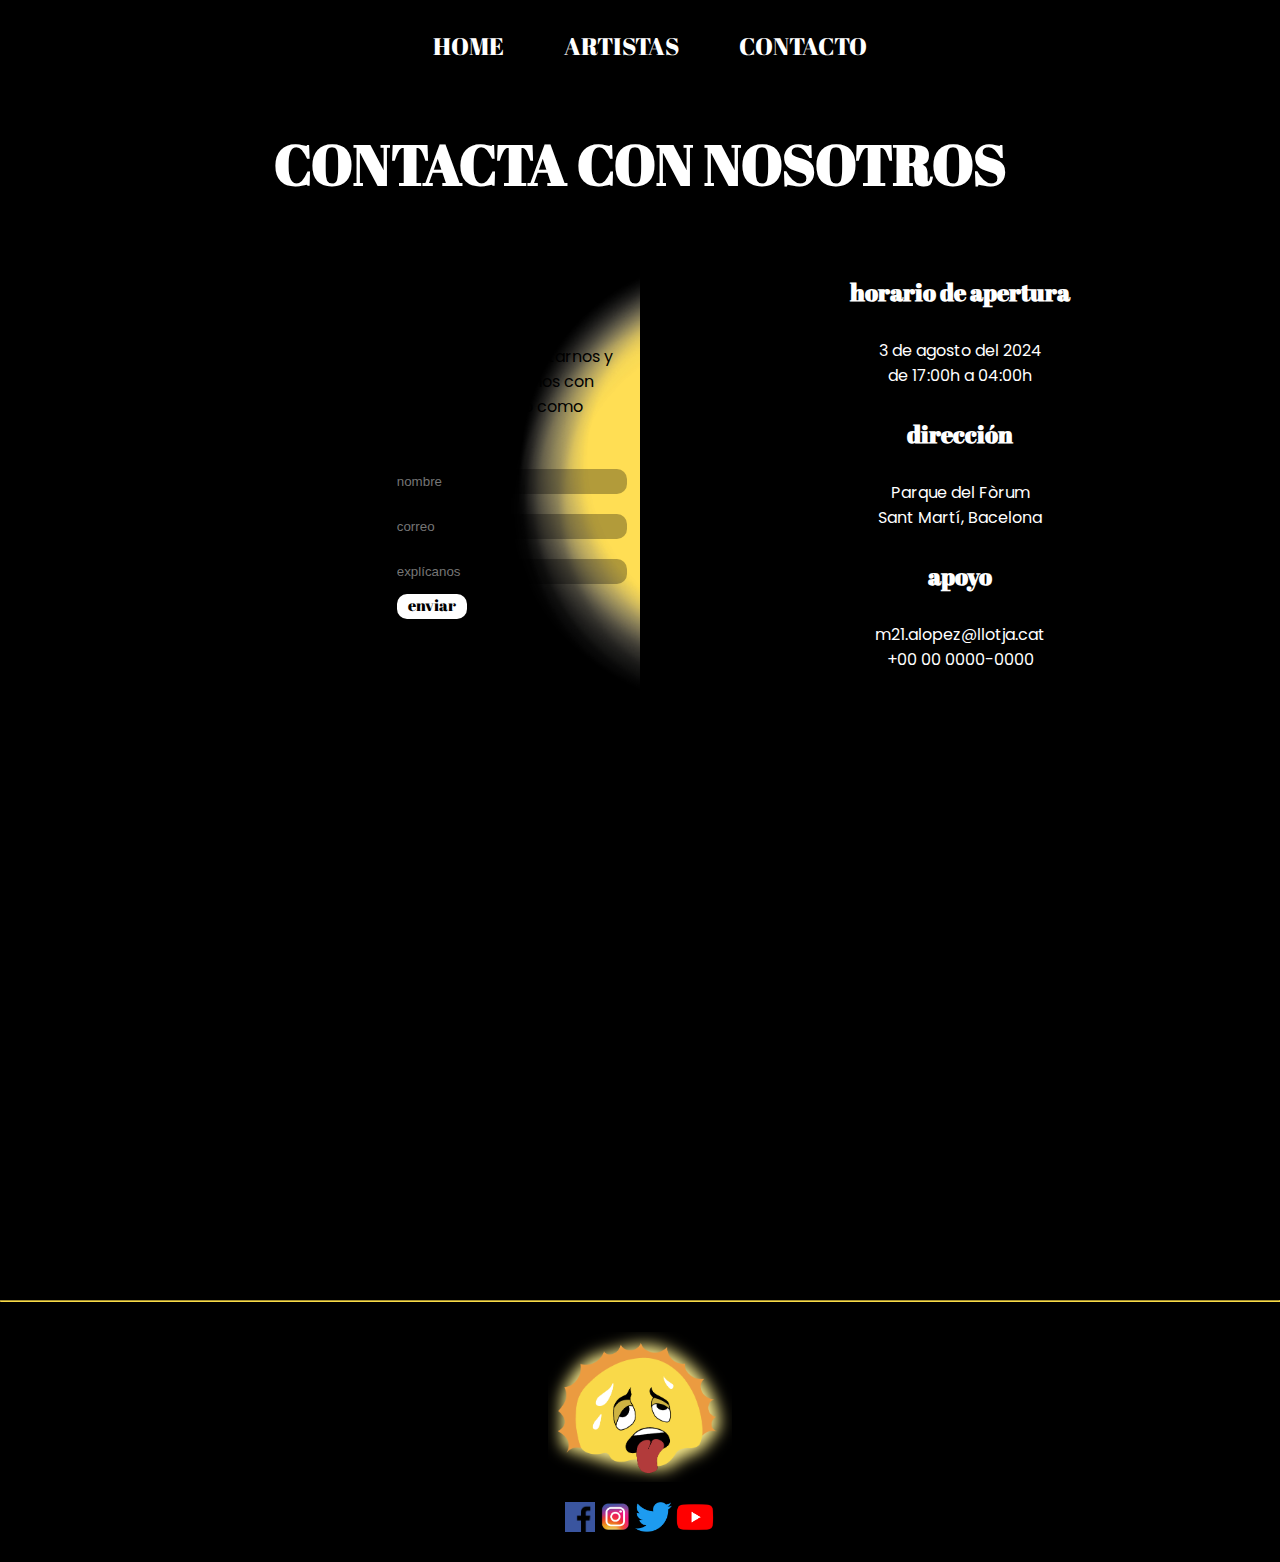
<file: contacto.html>
<!DOCTYPE html>
<html lang="es">
<head>
	<meta charset="UTF-8">
	<meta name="viewport" content="width=device-width, initial-scale=1.0">
	<link rel="stylesheet" href="css/contacto.css">
	<!-- FONT ABRIL -->
	<link rel="preconnect" href="https://fonts.googleapis.com">
	<link rel="preconnect" href="https://fonts.gstatic.com" crossorigin>
	<link href="https://fonts.googleapis.com/css2?family=Abril+Fatface&display=swap" rel="stylesheet">
	<!-- FONT POPPINS -->
	<link rel="preconnect" href="https://fonts.googleapis.com">
	<link rel="preconnect" href="https://fonts.gstatic.com" crossorigin>
	<link href="https://fonts.googleapis.com/css2?family=Poppins:ital,wght@0,100;0,200;0,300;0,400;0,500;0,600;0,700;0,800;0,900;1,100;1,200;1,300;1,400;1,500;1,600;1,700;1,800;1,900&display=swap" rel="stylesheet">

	<title>CONTACTO</title>
</head>
<body>

		<!-- <div id="top">
			<img src="media/logo.png" alt="">
		</div> -->

		<nav>
				<ul id="menu">
					<li class="elemMenu"> <a href="index.html">HOME</a>
						<ul class="submenu">
							<li class="elemsubMenu"><a href="index.html#bienvenidos">INTRODUCCIÓN</a></li>
							<li class="elemsubMenu"><a href="index.html#gallery">IMAGENES</a></li>
						</ul>
					</li>
					<li class="elemMenu"> <a href="artistas.html">ARTISTAS</a>
						<ul class="submenu">
							<li class="elemsubMenu"><a href="artistas.html#planb">PLAN B</a></li>
							<li class="elemsubMenu"><a href="artistas.html#jeyOne">JEY ONE</a></li>
							<li class="elemsubMenu"><a href="artistas.html#raw">RAUW ALEJANDRO</a></li>
							<li class="elemsubMenu"><a href="artistas.html#badBunny">BAD BUNNY</a></li>
							<li class="elemsubMenu"><a href="artistas.html#dior">ÁNGEL DIOR</a></li>
							<li class="elemsubMenu"><a href="artistas.html#toki">TOKISCHA</a></li>
							<li class="elemsubMenu"><a href="artistas.html#anuel">ANUEL</a></li>
							<li class="elemsubMenu"><a href="artistas.html#alfa">EL ALFA</a></li>
						</ul>
					</li>
					<li class="elemMenu"> <a href="contacto.html">CONTACTO</a>
						<ul class="submenu">
							<li class="elemsubMenu"><a href="contacto.html#formInfo">CONTACTA CON NOSOTROS</a></li>
						</ul>
					</li>
				</ul>
		</nav>
			
		<main>
			
			<h1 class="titContact">CONTACTA CON NOSOTROS</h1>

			<div id="formInfo">
				
				<div id="Form">
					<div class="contForm">
						<p>No dude en contactarnos y nos comunicaremos con usted tan pronto como podamos</p>
						<form id="Formulari">
							<div class="colForm">
								<input type="text" placeholder="nombre">

								<input type="text" placeholder="correo">

								<input type="text" placeholder="explícanos">

								<div class="boto"> <a href="#">enviar</a></div>

							</div>
						</form>
					</div>

				</div>

				<!-- <img class="fonsGroc" src="media/formulari/fonsGroc.png" alt=""> -->

				<div id="Info">
					<div class="ContInfo">
						<h2> horario de apertura </h2>
						<p> 3 de agosto del 2024 <br>
						de 17:00h a 04:00h </p>

						<h2> dirección </h2>
						<p> Parque del Fòrum <br>
						Sant Martí, Bacelona </p>

						<h2> apoyo </h2>
						<p> m21.alopez@llotja.cat <br>
						+00 00 0000-0000 </p>
					</div>
				</div>

			</div>


			<div id="mapa">
				<iframe src="https://www.google.com/maps/embed?pb=!1m18!1m12!1m3!1d11969.307577011843!2d2.194160898277929!3d41.4104220677487!2m3!1f0!2f0!3f0!3m2!1i1024!2i768!4f13.1!3m3!1m2!1s0x12a4a3570b2f21c5%3A0xe64ccf62dc44a7ed!2sParque%20del%20Forum!5e0!3m2!1ses!2ses!4v1715192916470!5m2!1ses!2ses" width="600" height="450" style="border:0;" allowfullscreen="" loading="lazy" referrerpolicy="no-referrer-when-downgrade"></iframe>
			</div>





		</main>

		<footer>
			<div id="peu">

				<hr>

				<img src="media/logo.png" alt="logo">
			
				<div id="xarxessocial">
					<img src="media/xarxes_socials/face.png" alt="redes sociales">
					<img src="media/xarxes_socials/instag.png" alt="redes sociales">
					<img src="media/xarxes_socials/twitter.jpg" alt="redes sociales">
					<img src="media/xarxes_socials/youtube.png" alt="redes sociales">
				</div>

			</div>

		</footer>
		
</body>
</html>
</file>
<file: css/contacto.css>
*{
	margin: 0;
	padding: 0;
	box-sizing: border-box;
}

body{
	background-color: black;
}

nav{
	width: 100%;
	height: 100px;
	/*background-color: hotpink;*/
}

#menu{
	padding-left: 20px;
	list-style: none;
	display: flex;
	justify-content: center;
}

.elemMenu{
	width: auto;
	height: auto;
	padding: 30px;
}

.elemMenu > a{
	font-family: "Abril Fatface", serif;
	font-size: 1.5rem;
	text-decoration: none;
	color: white;
	display: block;
}

.elemMenu > a:hover{
	text-decoration: underline #f8da47;
}

/*submenu*/

.submenu{
	list-style: none;
	height: auto;
	width: AUTO;
	position: absolute;
	z-index: 1;
	display: none;
}

.elemsubMenu{
	width: 100%;
	height: auto;
	position: relative;
	list-style: none;
	top: 20px;
	background-color: rgba(0, 0, 0, 0.7);
}

.elemsubMenu >a{
	width: auto;
	height: auto;
	font-family: "Abril Fatface", serif;
	font-size: 1.1rem;
	display: block;
	/*background-color: black;*/
	color: white;
	text-decoration: none;
	padding-top: 10px;
}

.elemsubMenu >a:hover{
	text-decoration: underline #f8da47;
}

.elemMenu:hover .submenu{
	display: block;
}

/*CONTACTA*/

.titContact{
	text-align: center;
	color: white;
	font-size: 3.5rem;
	font-family: "Abril Fatface", serif;
	margin-top: 2%;
}

#formInfo{
	width: 100%;
	display: flex;
	margin-top: 50px;
}

/*FORMULARI*/

#Form{
	color: black;
	/*background-color: pink;*/
	width: 50%;
	right: 0px;
	height: auto;
	/*display: flex;
	flex-direction: column;*/
	justify-content: right;
	align-items: center;
	display: flex;
	position: relative;
	background: url('../media/formulari/fonsGroc.png') 500px 0 no-repeat;

}

.contForm{
	width: 40%;
	align-items: end;
}

.contForm >p{
	font-family: "Poppins", sans-serif;
}

.colForm{
	flex-direction: column;
	display: flex;
	width: 90%;
	margin-left: 5%;
}

.colForm >input{
	background-color: rgba(0, 0, 0, 0.3);
	border-style: none;
	border-radius: 10px;
	color: white;
	height: 25px;
	margin: 10px 0px 10px 0px;
}

.boto{
	width: 70px;
	height: 25px;
	background-color: white;
	border-radius: 10px;
	text-align: center;
}

.boto >a{
	text-decoration: none;
	color: black;
	font-family: "Abril Fatface", serif;
	padding: 5px;
}

.fonsGroc{
	position: absolute;
	width: 35%;
	height: auto;
}

/*INFORMACIÓ*/

#Info{
	width: 50%;
	text-align: center;
	color: white;
	padding: 10px;
	justify-content: center;
	align-items: center;
	display: flex;
}

.ContInfo{
	/*width: 21%;*/
}

.ContInfo >h2, p{
	padding: 15px;
}

.ContInfo >h2{
	font-family: "Abril Fatface", serif;
	font-size: 1.5rem;
}

.ContInfo >p{
	font-family: "Poppins", sans-serif;
}


/*MAPA*/

#mapa{
	width: 95%;
	justify-content: center;
	align-items: center;
	display: flex;
	margin: auto;
	margin-top: 5%;
}

#mapa >iframe{
	width: 100%;
	border-radius: 30px;

}

/*footer*/

footer{
	width: 100%;
	height: auto;
	margin-top: 7%;
	margin-bottom: 2%;
}

hr{
	border-color: #f8da47;
	width: 100%;
	margin-bottom: 30px;
}

#peu{
	/*border: #f8da47 3px solid;*/
	justify-content: center;
	display: flex;
	flex-direction: column;
	align-items: center;
}

#peu >img{
	height: 150px;
	width: auto;
}

#xarxessocial{
	margin-top: 20px;
}

#xarxessocial >img{
	height: 30px;
}















/*MÒBIL*/

@media screen and (max-width: 600px) {

	.elemMenu{
		padding: 30px 20px 30px 20px;
	}

	.elemMenu >a{
		font-size: 1rem;
	}

	.elemsubMenu >a{
		font-size: 1rem;
	}

	.titContact{
		font-size: 2rem;
	}


	.contForm{
		width: 70%;
	}

	#formInfo{
		display: block;
		margin-top: 0px;
	}

	#Form, #Info{
		width: 100%;
	}

	#Form{
		background: url('../media/formulari/fonsGroc.png') 0px 0 no-repeat;
		right: 0px;
		height: 500px;
		/*display: flex;
		flex-direction: column;*/
		justify-content: center;
		align-items: center;
	}



	.ContInfo >h2{
	font-size: 1.2rem;
	}

	.ContInfo >p{
		font-size: 1rem;
	}






	#peu >img{
		width: 100px;
		height: auto;
	}


}
</file>
